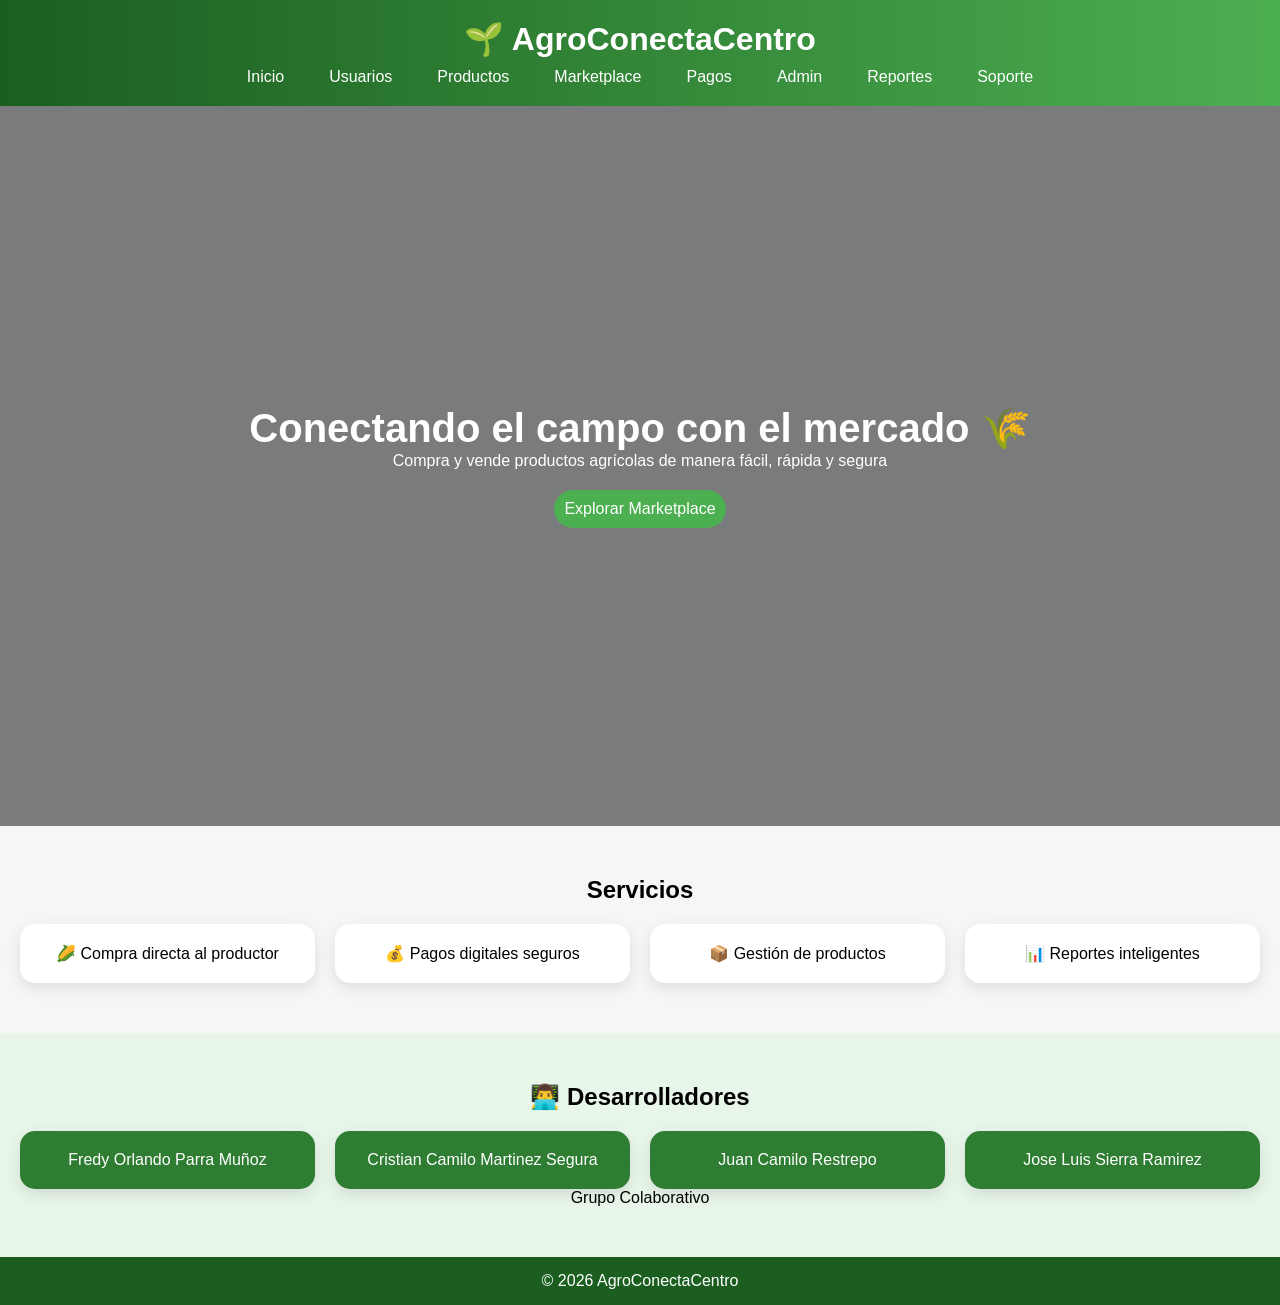
<file: index.html>
<!DOCTYPE html>
<html lang="es">
<head>
<meta charset="UTF-8">
<meta name="viewport" content="width=device-width, initial-scale=1.0">
<title>AgroConectaCentro</title>

<!-- IMPORTANTE: conexión correcta -->
<link rel="stylesheet" href="styles.css">

</head>
<body>

<header class="header">
    <h1>🌱 AgroConectaCentro</h1>
    <nav>
        <ul class="menu">
            <li><a href="index.html">Inicio</a></li>
            <li><a href="usuarios.html">Usuarios</a></li>
            <li><a href="productos.html">Productos</a></li>
            <li><a href="marketplace.html">Marketplace</a></li>
            <li><a href="pagos.html">Pagos</a></li>
            <li><a href="admin.html">Admin</a></li>
            <li><a href="reportes.html">Reportes</a></li>
            <li><a href="soporte.html">Soporte</a></li>
        </ul>
    </nav>
</header>

<section class="hero">
    <h2>Conectando el campo con el mercado 🌾</h2>
    <p>Compra y vende productos agrícolas de manera fácil, rápida y segura</p>
    <a href="marketplace.html" class="btn">Explorar Marketplace</a>
</section>

<section class="section">
    <h2>Servicios</h2>
    <div class="grid">
        <div class="card">🌽 Compra directa al productor</div>
        <div class="card">💰 Pagos digitales seguros</div>
        <div class="card">📦 Gestión de productos</div>
        <div class="card">📊 Reportes inteligentes</div>
    </div>
</section>

<section class="section devs">
    <h2>👨‍💻 Desarrolladores</h2>
    <div class="grid">
        <div class="card dev">Fredy Orlando Parra Muñoz</div>
        <div class="card dev">Cristian Camilo Martinez Segura</div>
        <div class="card dev">Juan Camilo Restrepo</div>
        <div class="card dev">Jose Luis Sierra Ramirez</div>
    </div>
    <p class="grupo">Grupo Colaborativo</p>
</section>

<footer>
    <p>© 2026 AgroConectaCentro</p>
</footer>

</body>
</html>
</file>
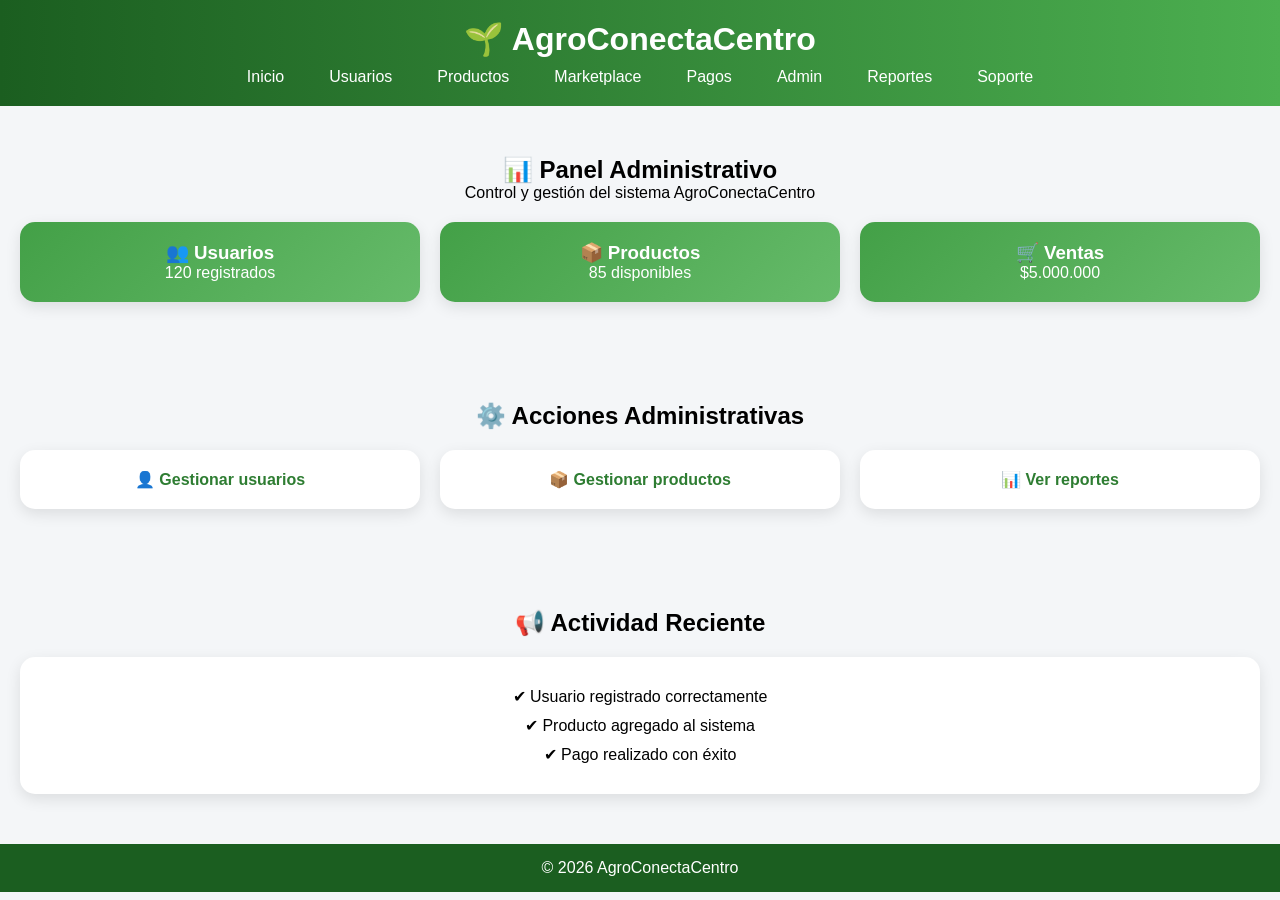
<file: admin.html>
<!DOCTYPE html>
<html lang="es">
<head>
<meta charset="UTF-8">
<meta name="viewport" content="width=device-width, initial-scale=1.0">
<title>Panel Administrativo</title>
<link rel="stylesheet" href="styles.css">
</head>

<body>

<header class="header">
    <h1>🌱 AgroConectaCentro</h1>
    <nav>
        <ul class="menu">
            <li><a href="index.html">Inicio</a></li>
            <li><a href="usuarios.html">Usuarios</a></li>
            <li><a href="productos.html">Productos</a></li>
            <li><a href="marketplace.html">Marketplace</a></li>
            <li><a href="pagos.html">Pagos</a></li>
            <li><a href="admin.html">Admin</a></li>
            <li><a href="reportes.html">Reportes</a></li>
            <li><a href="soporte.html">Soporte</a></li>
        </ul>
    </nav>
</header>

<section class="section">

    <h2>📊 Panel Administrativo</h2>
    <p>Control y gestión del sistema AgroConectaCentro</p>

    <!-- TARJETAS RESUMEN -->
    <div class="grid">

        <div class="card stat">
            <h3>👥 Usuarios</h3>
            <p>120 registrados</p>
        </div>

        <div class="card stat">
            <h3>📦 Productos</h3>
            <p>85 disponibles</p>
        </div>

        <div class="card stat">
            <h3>🛒 Ventas</h3>
            <p>$5.000.000</p>
        </div>

    </div>

</section>

<section class="section">

    <h2>⚙️ Acciones Administrativas</h2>

    <div class="grid">

        <a href="usuarios.html" class="card action">👤 Gestionar usuarios</a>
        <a href="productos.html" class="card action">📦 Gestionar productos</a>
        <a href="reportes.html" class="card action">📊 Ver reportes</a>

    </div>

</section>

<section class="section">

    <h2>📢 Actividad Reciente</h2>

    <div class="activity">
        <p>✔ Usuario registrado correctamente</p>
        <p>✔ Producto agregado al sistema</p>
        <p>✔ Pago realizado con éxito</p>
    </div>

</section>

<footer>
    <p>© 2026 AgroConectaCentro</p>
</footer>

</body>
</html>
</file>
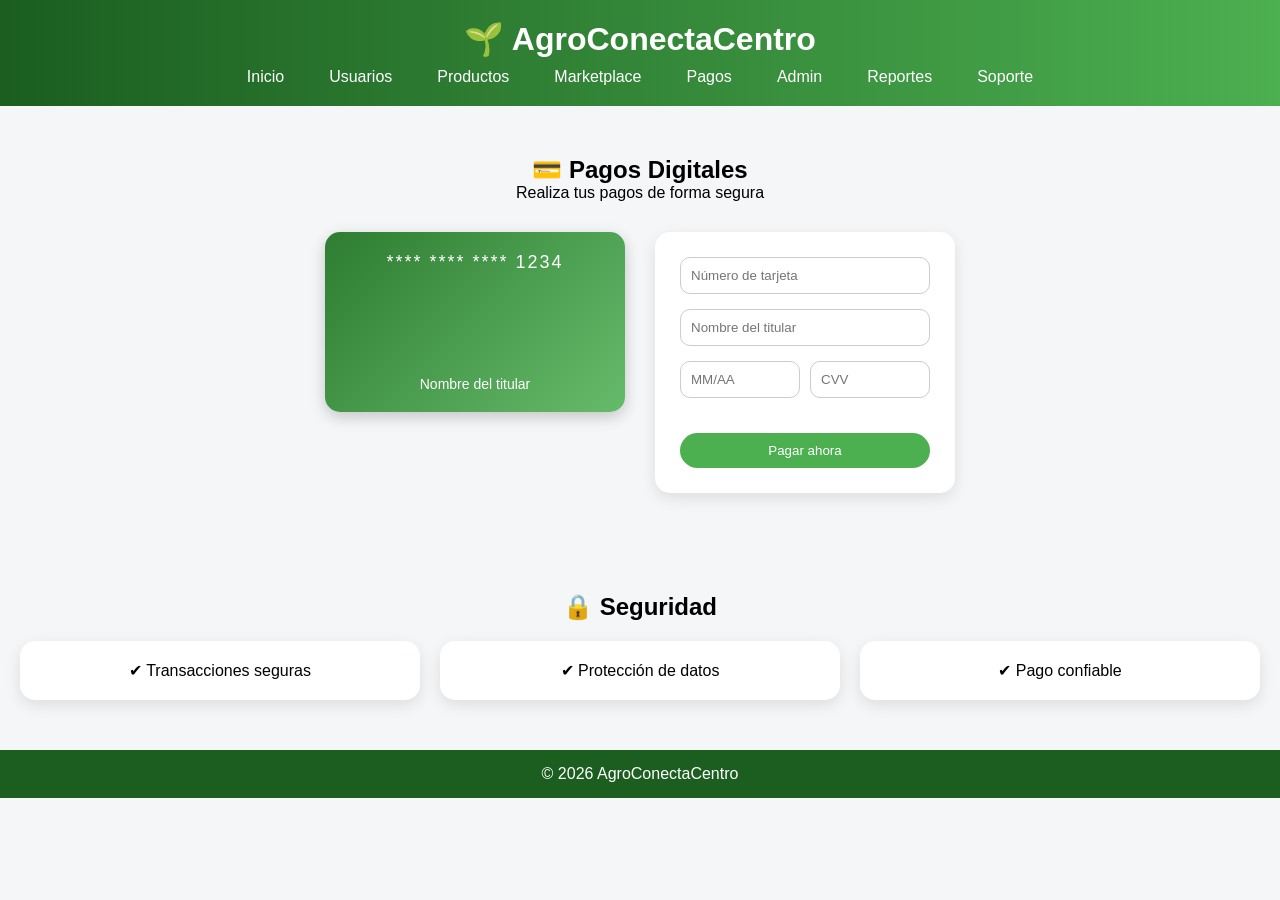
<file: pagos.html>
<!DOCTYPE html>
<html lang="es">
<head>
<meta charset="UTF-8">
<meta name="viewport" content="width=device-width, initial-scale=1.0">
<title>Pagos Digitales</title>
<link rel="stylesheet" href="styles.css">
</head>

<body>

<header class="header">
    <h1>🌱 AgroConectaCentro</h1>
    <nav>
        <ul class="menu">
            <li><a href="index.html">Inicio</a></li>
            <li><a href="usuarios.html">Usuarios</a></li>
            <li><a href="productos.html">Productos</a></li>
            <li><a href="marketplace.html">Marketplace</a></li>
            <li><a href="pagos.html">Pagos</a></li>
            <li><a href="admin.html">Admin</a></li>
            <li><a href="reportes.html">Reportes</a></li>
            <li><a href="soporte.html">Soporte</a></li>
        </ul>
    </nav>
</header>

<section class="section">

    <h2>💳 Pagos Digitales</h2>
    <p>Realiza tus pagos de forma segura</p>

    <div class="payment-container">

        <!-- Tarjeta visual -->
        <div class="card-preview">
            <p class="card-number">**** **** **** 1234</p>
            <p class="card-name">Nombre del titular</p>
        </div>

        <!-- Formulario -->
        <form class="form">
            <input type="text" placeholder="Número de tarjeta" required>
            <input type="text" placeholder="Nombre del titular" required>

            <div class="row">
                <input type="text" placeholder="MM/AA" required>
                <input type="text" placeholder="CVV" required>
            </div>

            <button type="submit" class="btn">Pagar ahora</button>
        </form>

    </div>

</section>

<section class="section">

    <h2>🔒 Seguridad</h2>
    <div class="grid">
        <div class="card">✔ Transacciones seguras</div>
        <div class="card">✔ Protección de datos</div>
        <div class="card">✔ Pago confiable</div>
    </div>

</section>

<footer>
    <p>© 2026 AgroConectaCentro</p>
</footer>

</body>
</html>
</file>
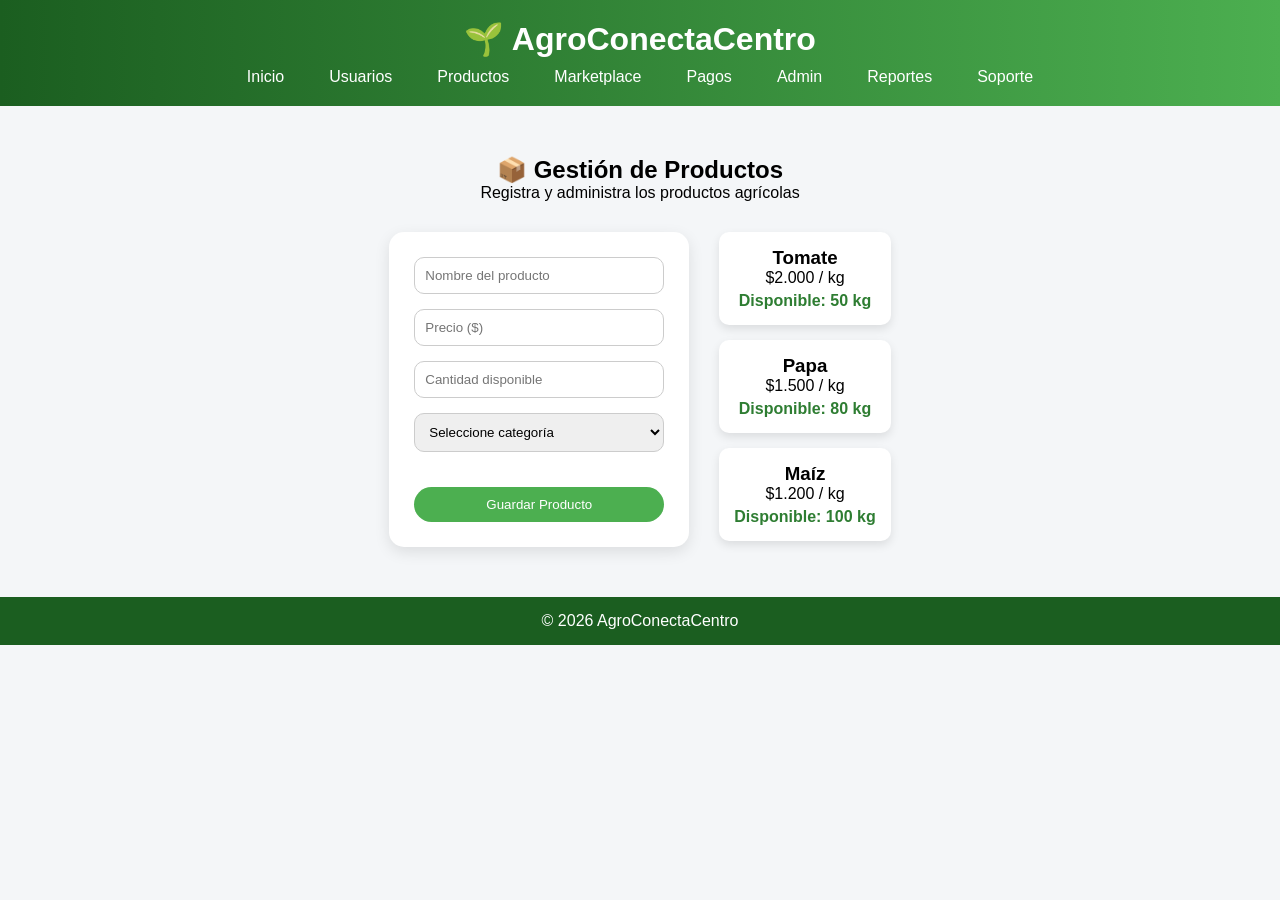
<file: productos.html>
<!DOCTYPE html>
<html lang="es">
<head>
<meta charset="UTF-8">
<meta name="viewport" content="width=device-width, initial-scale=1.0">
<title>Gestión de Productos</title>
<link rel="stylesheet" href="styles.css">
</head>

<body>

<header class="header">
    <h1>🌱 AgroConectaCentro</h1>
    <nav>
        <ul class="menu">
            <li><a href="index.html">Inicio</a></li>
            <li><a href="usuarios.html">Usuarios</a></li>
            <li><a href="productos.html">Productos</a></li>
            <li><a href="marketplace.html">Marketplace</a></li>
            <li><a href="pagos.html">Pagos</a></li>
            <li><a href="admin.html">Admin</a></li>
            <li><a href="reportes.html">Reportes</a></li>
            <li><a href="soporte.html">Soporte</a></li>
        </ul>
    </nav>
</header>

<section class="section">

    <h2>📦 Gestión de Productos</h2>
    <p>Registra y administra los productos agrícolas</p>

    <div class="product-container">

        <!-- FORMULARIO -->
        <form class="form">
            <input type="text" placeholder="Nombre del producto" required>
            <input type="number" placeholder="Precio ($)" required>
            <input type="number" placeholder="Cantidad disponible" required>

            <select required>
                <option value="">Seleccione categoría</option>
                <option>Frutas</option>
                <option>Verduras</option>
                <option>Granos</option>
            </select>

            <button type="submit" class="btn">Guardar Producto</button>
        </form>

        <!-- LISTADO DE PRODUCTOS -->
        <div class="product-list">

            <div class="product-item">
                <h3>Tomate</h3>
                <p>$2.000 / kg</p>
                <span class="stock">Disponible: 50 kg</span>
            </div>

            <div class="product-item">
                <h3>Papa</h3>
                <p>$1.500 / kg</p>
                <span class="stock">Disponible: 80 kg</span>
            </div>

            <div class="product-item">
                <h3>Maíz</h3>
                <p>$1.200 / kg</p>
                <span class="stock">Disponible: 100 kg</span>
            </div>

        </div>

    </div>

</section>

<footer>
    <p>© 2026 AgroConectaCentro</p>
</footer>

</body>
</html>
</file>
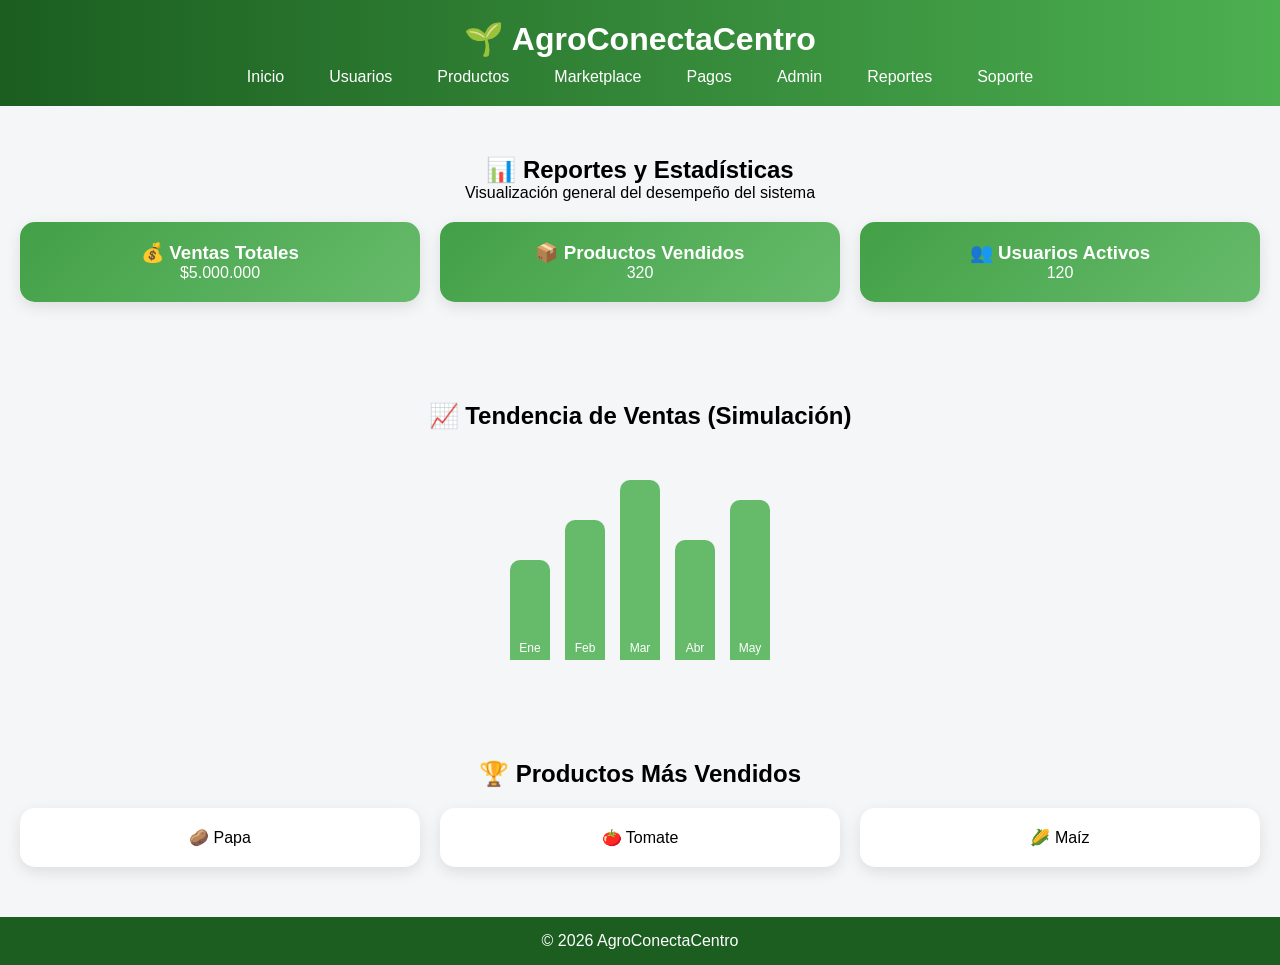
<file: reportes.html>
<!DOCTYPE html>
<html lang="es">
<head>
<meta charset="UTF-8">
<meta name="viewport" content="width=device-width, initial-scale=1.0">
<title>Reportes</title>
<link rel="stylesheet" href="styles.css">
</head>

<body>

<header class="header">
    <h1>🌱 AgroConectaCentro</h1>
    <nav>
        <ul class="menu">
            <li><a href="index.html">Inicio</a></li>
            <li><a href="usuarios.html">Usuarios</a></li>
            <li><a href="productos.html">Productos</a></li>
            <li><a href="marketplace.html">Marketplace</a></li>
            <li><a href="pagos.html">Pagos</a></li>
            <li><a href="admin.html">Admin</a></li>
            <li><a href="reportes.html">Reportes</a></li>
            <li><a href="soporte.html">Soporte</a></li>
        </ul>
    </nav>
</header>

<section class="section">

    <h2>📊 Reportes y Estadísticas</h2>
    <p>Visualización general del desempeño del sistema</p>

    <!-- MÉTRICAS -->
    <div class="grid">

        <div class="card stat">
            <h3>💰 Ventas Totales</h3>
            <p>$5.000.000</p>
        </div>

        <div class="card stat">
            <h3>📦 Productos Vendidos</h3>
            <p>320</p>
        </div>

        <div class="card stat">
            <h3>👥 Usuarios Activos</h3>
            <p>120</p>
        </div>

    </div>

</section>

<section class="section">

    <h2>📈 Tendencia de Ventas (Simulación)</h2>

    <div class="chart">
        <div class="bar" style="height: 50%;">Ene</div>
        <div class="bar" style="height: 70%;">Feb</div>
        <div class="bar" style="height: 90%;">Mar</div>
        <div class="bar" style="height: 60%;">Abr</div>
        <div class="bar" style="height: 80%;">May</div>
    </div>

</section>

<section class="section">

    <h2>🏆 Productos Más Vendidos</h2>

    <div class="grid">
        <div class="card">🥔 Papa</div>
        <div class="card">🍅 Tomate</div>
        <div class="card">🌽 Maíz</div>
    </div>

</section>

<footer>
    <p>© 2026 AgroConectaCentro</p>
</footer>

</body>
</html>
</file>
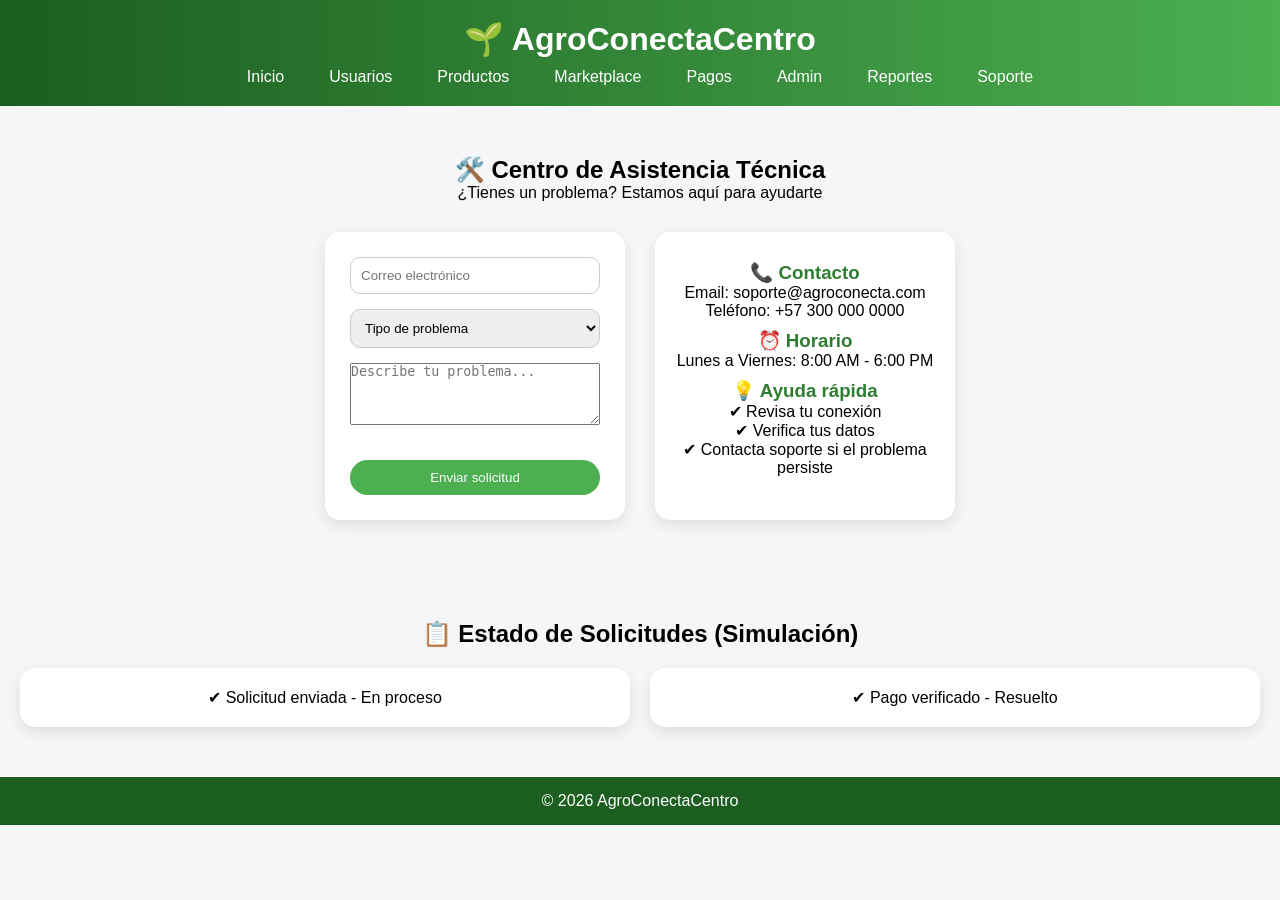
<file: soporte.html>
<!DOCTYPE html>
<html lang="es">
<head>
<meta charset="UTF-8">
<meta name="viewport" content="width=device-width, initial-scale=1.0">
<title>Asistencia Técnica</title>
<link rel="stylesheet" href="styles.css">
</head>

<body>

<header class="header">
    <h1>🌱 AgroConectaCentro</h1>
    <nav>
        <ul class="menu">
            <li><a href="index.html">Inicio</a></li>
            <li><a href="usuarios.html">Usuarios</a></li>
            <li><a href="productos.html">Productos</a></li>
            <li><a href="marketplace.html">Marketplace</a></li>
            <li><a href="pagos.html">Pagos</a></li>
            <li><a href="admin.html">Admin</a></li>
            <li><a href="reportes.html">Reportes</a></li>
            <li><a href="soporte.html">Soporte</a></li>
        </ul>
    </nav>
</header>

<section class="section">

    <h2>🛠️ Centro de Asistencia Técnica</h2>
    <p>¿Tienes un problema? Estamos aquí para ayudarte</p>

    <div class="support-container">

        <!-- FORMULARIO -->
        <form class="form">
            <input type="email" placeholder="Correo electrónico" required>

            <select required>
                <option value="">Tipo de problema</option>
                <option>Error en la plataforma</option>
                <option>Problema con pagos</option>
                <option>Consulta general</option>
            </select>

            <textarea rows="4" placeholder="Describe tu problema..." required></textarea>

            <button type="submit" class="btn">Enviar solicitud</button>
        </form>

        <!-- INFORMACIÓN -->
        <div class="support-info">
            <h3>📞 Contacto</h3>
            <p>Email: soporte@agroconecta.com</p>
            <p>Teléfono: +57 300 000 0000</p>

            <h3>⏰ Horario</h3>
            <p>Lunes a Viernes: 8:00 AM - 6:00 PM</p>

            <h3>💡 Ayuda rápida</h3>
            <p>✔ Revisa tu conexión</p>
            <p>✔ Verifica tus datos</p>
            <p>✔ Contacta soporte si el problema persiste</p>
        </div>

    </div>

</section>

<section class="section">

    <h2>📋 Estado de Solicitudes (Simulación)</h2>

    <div class="grid">
        <div class="card">✔ Solicitud enviada - En proceso</div>
        <div class="card">✔ Pago verificado - Resuelto</div>
    </div>

</section>

<footer>
    <p>© 2026 AgroConectaCentro</p>
</footer>

</body>
</html>
</file>
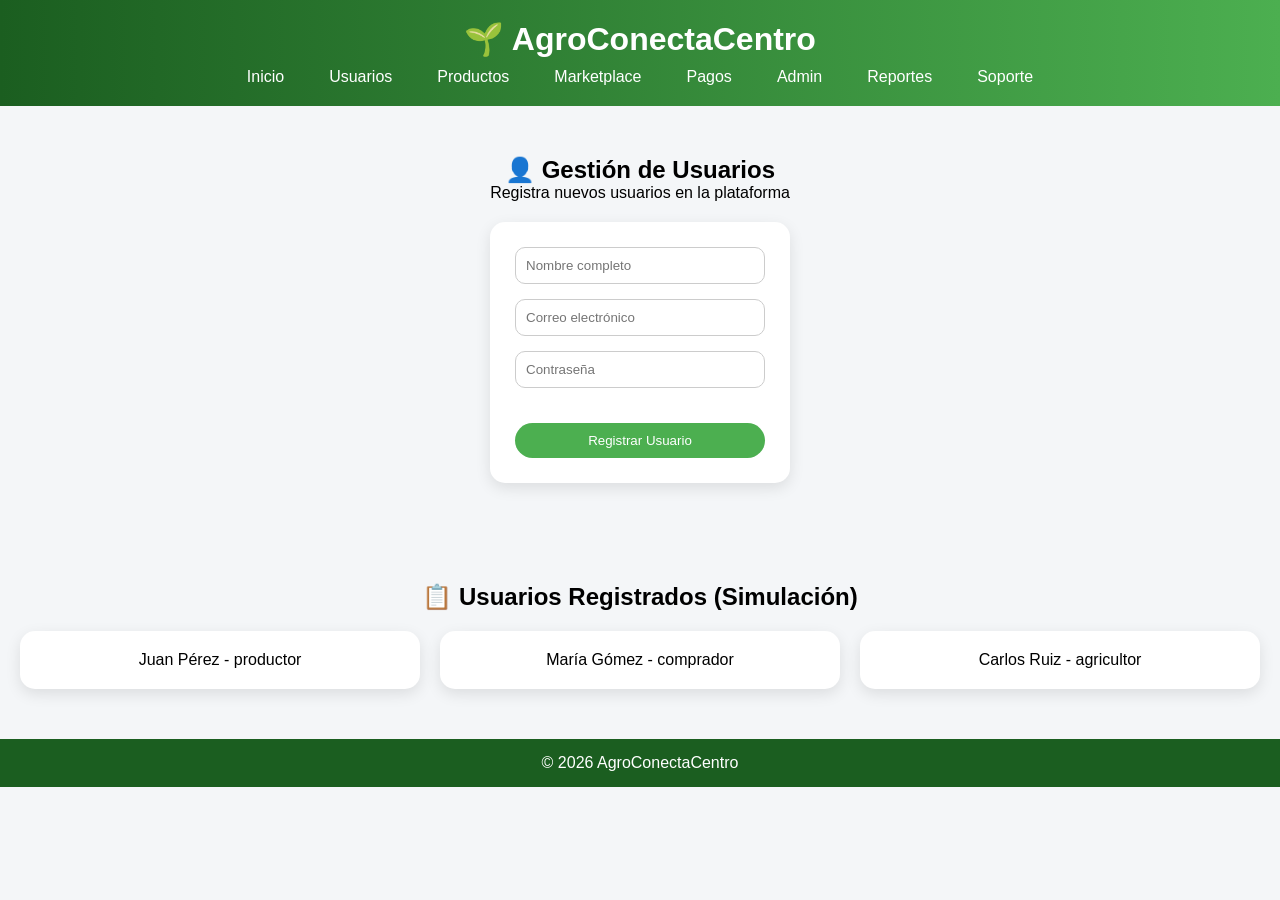
<file: usuarios.html>
<!DOCTYPE html>
<html lang="es">
<head>
<meta charset="UTF-8">
<meta name="viewport" content="width=device-width, initial-scale=1.0">
<title>Gestión de Usuarios</title>
<link rel="stylesheet" href="styles.css">
</head>

<body>

<header class="header">
    <h1>🌱 AgroConectaCentro</h1>
    <nav>
        <ul class="menu">
            <li><a href="index.html">Inicio</a></li>
            <li><a href="usuarios.html">Usuarios</a></li>
            <li><a href="productos.html">Productos</a></li>
            <li><a href="marketplace.html">Marketplace</a></li>
            <li><a href="pagos.html">Pagos</a></li>
            <li><a href="admin.html">Admin</a></li>
            <li><a href="reportes.html">Reportes</a></li>
            <li><a href="soporte.html">Soporte</a></li>
        </ul>
    </nav>
</header>

<section class="section">

    <h2>👤 Gestión de Usuarios</h2>
    <p>Registra nuevos usuarios en la plataforma</p>

    <div class="form-container">

        <form class="form">
            <input type="text" placeholder="Nombre completo" required>
            <input type="email" placeholder="Correo electrónico" required>
            <input type="password" placeholder="Contraseña" required>

            <button type="submit" class="btn">Registrar Usuario</button>
        </form>

    </div>

</section>

<section class="section">

    <h2>📋 Usuarios Registrados (Simulación)</h2>

    <div class="grid">
        <div class="card">Juan Pérez - productor</div>
        <div class="card">María Gómez - comprador</div>
        <div class="card">Carlos Ruiz - agricultor</div>
    </div>

</section>

<footer>
    <p>© 2026 AgroConectaCentro</p>
</footer>

</body>
</html>
</file>
<file: styles.css>
* {
    margin: 0;
    padding: 0;
    box-sizing: border-box;
}

body {
    font-family: Arial, sans-serif;
    background: #f4f6f8;
}

/* HEADER */
.header {
    background: linear-gradient(90deg, #1b5e20, #4caf50);
    color: white;
    padding: 20px;
    text-align: center;
}

/* MENÚ */
.menu {
    display: flex;
    justify-content: center;
    gap: 15px;
    list-style: none;
    margin-top: 10px;
}

.menu a {
    text-decoration: none;
    color: white;
    padding: 8px 15px;
    border-radius: 20px;
    transition: 0.3s;
}

.menu a:hover {
    background: white;
    color: #2e7d32;
}

/* HERO */
.hero {
    height: 80vh;
    background: linear-gradient(rgba(0,0,0,0.5), rgba(0,0,0,0.5)),
    url('https://images.unsplash.com/photo-1500382017468-9049fed747ef');
    background-size: cover;
    background-position: center;
    color: white;

    display: flex;
    flex-direction: column;
    justify-content: center;
    align-items: center;
    text-align: center;

    padding: 20px;
}

.hero h2 {
    font-size: 40px;
}

.btn {
    margin-top: 20px;
    background: #66bb6a;
    color: white;
    padding: 12px 25px;
    text-decoration: none;
    border-radius: 30px;
    transition: 0.3s;
}

.btn:hover {
    background: #2e7d32;
}

/* SECCIONES */
.section {
    padding: 50px 20px;
    text-align: center;
}

/* GRID */
.grid {
    display: grid;
    grid-template-columns: repeat(auto-fit, minmax(200px, 1fr));
    gap: 20px;
    margin-top: 20px;
}

/* TARJETAS */
.card {
    background: white;
    padding: 20px;
    border-radius: 15px;
    box-shadow: 0 5px 15px rgba(0,0,0,0.1);
    transition: 0.3s;
}

.card:hover {
    transform: translateY(-5px);
}

/* DESARROLLADORES */
.devs {
    background: #e8f5e9;
}

.dev {
    background: #2e7d32;
    color: white;
}

/* FOOTER */
footer {
    background: #1b5e20;
    color: white;
    text-align: center;
    padding: 15px;
}
/* FORMULARIO BONITO */
.form-container {
    display: flex;
    justify-content: center;
    margin-top: 20px;
}

.form {
    background: white;
    padding: 25px;
    border-radius: 15px;
    box-shadow: 0 5px 15px rgba(0,0,0,0.1);
    width: 300px;
    display: flex;
    flex-direction: column;
    gap: 15px;
}

.form input {
    padding: 10px;
    border: 1px solid #ccc;
    border-radius: 10px;
    outline: none;
}

.form input:focus {
    border-color: #4caf50;
}

/* BOTÓN */
.btn {
    background: #4caf50;
    color: white;
    padding: 10px;
    border: none;
    border-radius: 20px;
    cursor: pointer;
    transition: 0.3s;
}

.btn:hover {
    background: #2e7d32;
}

/* CONTENEDOR DE PAGOS */
.payment-container {
    display: flex;
    flex-wrap: wrap;
    justify-content: center;
    gap: 30px;
    margin-top: 30px;
}

/* TARJETA VISUAL */
.card-preview {
    width: 300px;
    height: 180px;
    border-radius: 15px;
    background: linear-gradient(135deg, #2e7d32, #66bb6a);
    color: white;
    padding: 20px;
    box-shadow: 0 5px 15px rgba(0,0,0,0.2);
    display: flex;
    flex-direction: column;
    justify-content: space-between;
}

.card-number {
    font-size: 18px;
    letter-spacing: 2px;
}

.card-name {
    font-size: 14px;
}

/* FILA PARA FECHA Y CVV */
.row {
    display: flex;
    gap: 10px;
}

.row input {
    width: 50%;
}

/* BUSCADOR */
.search-box {
    display: flex;
    justify-content: center;
    gap: 10px;
    margin: 20px 0;
}

.search-box input {
    padding: 10px;
    width: 250px;
    border-radius: 20px;
    border: 1px solid #ccc;
}

/* TARJETAS DE PRODUCTO */
.product-card {
    background: white;
    border-radius: 15px;
    padding: 15px;
    text-align: center;
    box-shadow: 0 5px 15px rgba(0,0,0,0.1);
    transition: 0.3s;
}

.product-card:hover {
    transform: translateY(-8px);
}

/* IMÁGENES */
.product-card img {
    width: 100%;
    height: 150px;
    object-fit: cover;
    border-radius: 10px;
    margin-bottom: 10px;
}

/* CONTENEDOR PRODUCTOS */
.product-container {
    display: flex;
    flex-wrap: wrap;
    gap: 30px;
    justify-content: center;
    margin-top: 30px;
}

/* LISTADO */
.product-list {
    display: flex;
    flex-direction: column;
    gap: 15px;
}

/* ITEM */
.product-item {
    background: white;
    padding: 15px;
    border-radius: 10px;
    box-shadow: 0 4px 10px rgba(0,0,0,0.1);
    transition: 0.3s;
}

.product-item:hover {
    transform: translateX(5px);
}

/* STOCK */
.stock {
    display: block;
    margin-top: 5px;
    color: #2e7d32;
    font-weight: bold;
}

/* SELECT */
.form select {
    padding: 10px;
    border-radius: 10px;
    border: 1px solid #ccc;
}

/* TARJETAS DE ESTADÍSTICAS */
.stat {
    background: linear-gradient(135deg, #43a047, #66bb6a);
    color: white;
}

/* ACCIONES */
.action {
    text-decoration: none;
    color: #2e7d32;
    font-weight: bold;
    display: flex;
    justify-content: center;
    align-items: center;
}

.action:hover {
    background: #e8f5e9;
}

/* ACTIVIDAD */
.activity {
    background: white;
    padding: 20px;
    border-radius: 15px;
    box-shadow: 0 5px 15px rgba(0,0,0,0.1);
    margin-top: 20px;
}

.activity p {
    margin: 10px 0;
}

/* GRÁFICA SIMPLE */
.chart {
    display: flex;
    justify-content: center;
    align-items: flex-end;
    gap: 15px;
    height: 200px;
    margin-top: 30px;
}

/* BARRAS */
.bar {
    width: 40px;
    background: #66bb6a;
    color: white;
    text-align: center;
    border-radius: 10px 10px 0 0;
    display: flex;
    align-items: flex-end;
    justify-content: center;
    padding-bottom: 5px;
    font-size: 12px;
    transition: 0.3s;
}

.bar:hover {
    background: #2e7d32;
}

/* CONTENEDOR SOPORTE */
.support-container {
    display: flex;
    flex-wrap: wrap;
    gap: 30px;
    justify-content: center;
    margin-top: 30px;
}

/* INFO LATERAL */
.support-info {
    background: white;
    padding: 20px;
    border-radius: 15px;
    width: 300px;
    box-shadow: 0 5px 15px rgba(0,0,0,0.1);
}

.support-info h3 {
    margin-top: 10px;
    color: #2e7d32;
}
</file>
